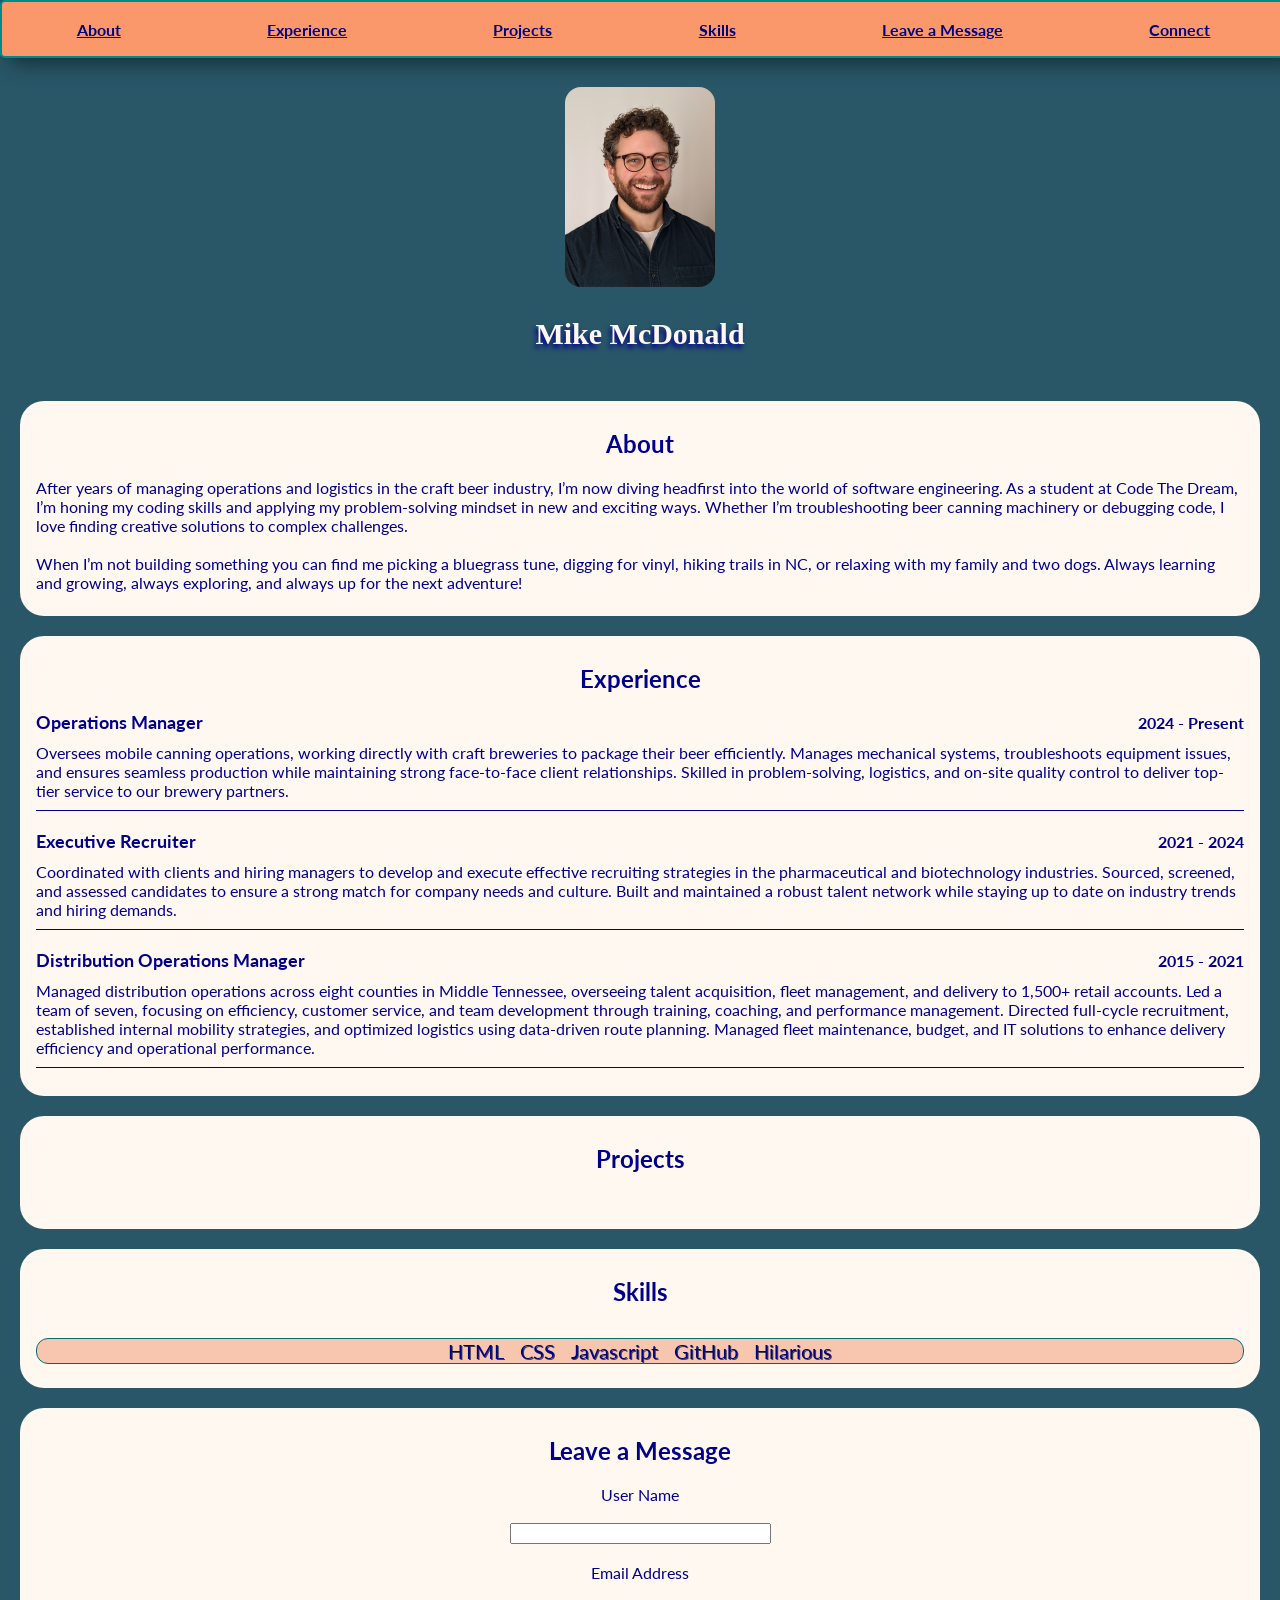
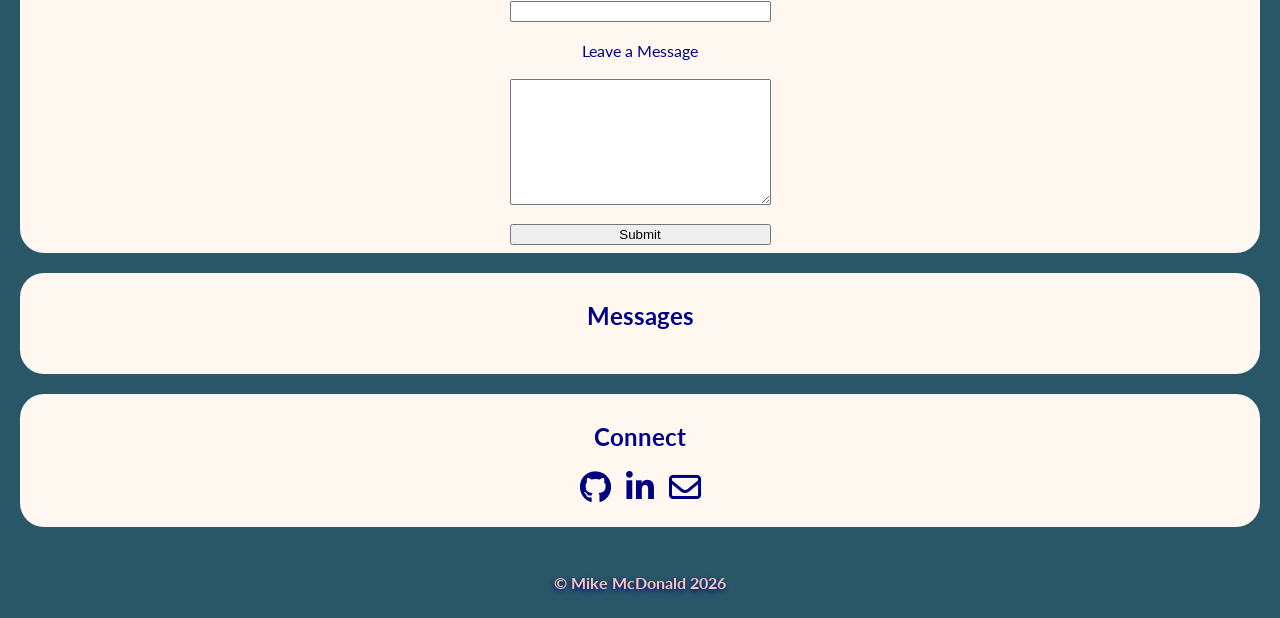
<file: index.html>
<!DOCTYPE html>
<html>
    <head>
        <title>Mike McDonald's Portfolio</title>
        <meta charset="UTF-8">
        <meta name="viewport" content="width=device-width, initial-scale=1.0">
        
        <link rel="preconnect" href="https://fonts.googleapis.com">
        <link rel="preconnect" href="https://fonts.gstatic.com" crossorigin>
        <link href="https://fonts.googleapis.com/css2?family=Lato:ital,wght@0,100;0,300;0,400;0,700;0,900;1,100;1,300;1,400;1,700;1,900&family=Source+Sans+3:ital,wght@0,200..900;1,200..900&display=swap" rel="stylesheet">
        <link rel="stylesheet" href="https://cdnjs.cloudflare.com/ajax/libs/font-awesome/6.7.2/css/all.min.css" integrity="sha512-Evv84Mr4kqVGRNSgIGL/F/aIDqQb7xQ2vcrdIwxfjThSH8CSR7PBEakCr51Ck+w+/U6swU2Im1vVX0SVk9ABhg==" crossorigin="anonymous" referrerpolicy="no-referrer" />
        <link rel="stylesheet" href="css/index.css">
    </head>
    <body>
        <nav class="navbar">
            <ul>
                <li><a href="#about">About</a></li>
                <li><a href="#experience">Experience</a></li>
                <li><a href="#projects">Projects</a></li>
                <li><a href="#skills">Skills</a></li>
                <li><a href="#leaveMessage">Leave a Message</a></li>
                <li><a href="#connect">Connect</a></li>
            </ul>
        </nav>

        <section id="header">
            <section class="image">
                <img src="images/mike-photo.jpg" alt="World's Most Handsome Man">
            </section>
            <h1>Mike McDonald</h1>
        </section>

        <section id="about" class="majorSection">
            <h2>About</h2>
            <section class="about-paragraph">
                <p>After years of managing operations and logistics in the craft beer industry, I’m now diving headfirst into the world of software engineering. As a student at Code The Dream, I’m honing my coding skills and applying my problem-solving mindset in new and exciting ways. Whether I’m troubleshooting beer canning machinery or debugging code, I love finding creative solutions to complex challenges.
<br>
<br>
                When I’m not building something you can find me picking a bluegrass tune, digging for vinyl, hiking trails in NC, or relaxing with my family and two dogs. Always learning and growing, always exploring, and always up for the next adventure!
                </p>
            </section>
        </section>

        <section id="experience" class="majorSection">
            <h2>Experience</h2>

                <div class="job">
                    <div class="job-header">
                        <span class="job-title">Operations Manager</span>
                        <span class="job-date">2024 - Present</span>
                    </div>
                    <div class="job-description">Oversees mobile canning operations, working directly with craft breweries to package their beer efficiently. Manages mechanical systems, troubleshoots equipment issues, and ensures seamless production while maintaining strong face-to-face client relationships. Skilled in problem-solving, logistics, and on-site quality control to deliver top-tier service to our brewery partners.</div>
                </div>

                <div class="job">
                    <div class="job-header">
                        <span class="job-title">Executive Recruiter</span>
                        <span class="job-date">2021 - 2024</span>
                    </div>
                    <div class="job-description">
                        Coordinated with clients and hiring managers to develop and execute effective recruiting strategies in the pharmaceutical and biotechnology industries. Sourced, screened, and assessed candidates to ensure a strong match for company needs and culture. Built and maintained a robust talent network while staying up to date on industry trends and hiring demands.</div>
                </div>

                <div class="job">
                    <div class="job-header">
                        <span class="job-title">Distribution Operations Manager</span>
                        <span class="job-date">2015 - 2021</span>
                    </div>
                    <div class="job-description">Managed distribution operations across eight counties in Middle Tennessee, overseeing talent acquisition, fleet management, and delivery to 1,500+ retail accounts. Led a team of seven, focusing on efficiency, customer service, and team development through training, coaching, and performance management. Directed full-cycle recruitment, established internal mobility strategies, and optimized logistics using data-driven route planning. Managed fleet maintenance, budget, and IT solutions to enhance delivery efficiency and operational performance.</div>
                </div>

        </section>

        <section id="projects" class="majorSection">
            <h2>Projects</h2>
                <ul>
                    
                </ul>
        </section>
        
        <section id="skills" class="majorSection">
            <h2>Skills</h2>
            <ul></ul>
        </section>

        <section id="leaveMessage" class="majorSection">
            <h2>Leave a Message</h2>
            <form name="leave_message" class="messageForm">
                <label for="usersName" class="messageLabel">User Name</label>
                <br>
                <input type="text" name="usersName" required>
                <br>
                <label for="email" class="messageLabel">Email Address</label>
                <br>
                <input type="email" name="email" required>
                <br>
                <label for="usersMessage" class="messageLabel">Leave a Message</label>
                <br>
                <textarea name="usersMessage" rows="8" cols="30px" required></textarea>
                <br>
                <button type="submit" id="button">Submit</button>
            </form>
        </section>

        <section id="messages" class="majorSection">
            <h2>Messages</h2>
            <ul></ul>
        </section>

        <section id="connect" class="majorSection">
            <h2>Connect</h2>
                <ul class="connect-links">
                    <li><a href="https://github.com/MikeMcdonald1/"><i class="fa-brands fa-github"></i></a></li>
                    <li><a href="https://www.linkedin.com/in/mike-mcdonald-480/"><i class="fa-brands fa-linkedin-in"></i></a></li>
                    <li><a href="mailto:mikemcdonaldcs@gmail.com"><i class="fa-regular fa-envelope"></i></a></li>
                </ul>
        </section>

        <script src="js/index.js">

        </script>
    </body>
</html>
</file>
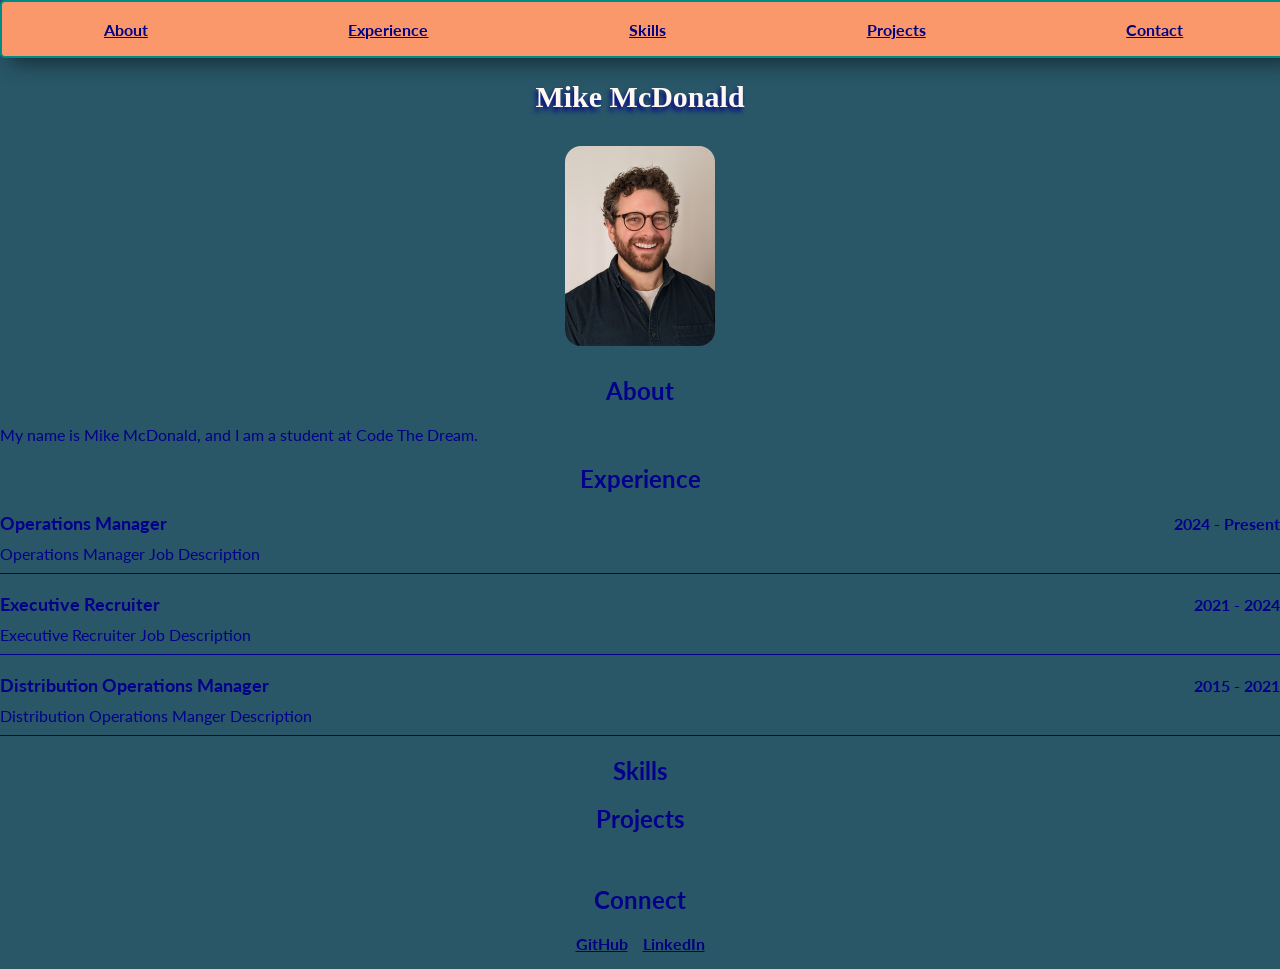
<file: css/index.html>
<!DOCTYPE html>
<html>
    <head>
        <title>Mike McDonald's Portfolio</title>
        <meta charset="UTF-8">
        <meta name="viewport" content="width=device-width, initial-scale=1.0">
        
        <link rel="preconnect" href="https://fonts.googleapis.com">
<link rel="preconnect" href="https://fonts.gstatic.com" crossorigin>
<link href="https://fonts.googleapis.com/css2?family=Lato:ital,wght@0,100;0,300;0,400;0,700;0,900;1,100;1,300;1,400;1,700;1,900&family=Source+Sans+3:ital,wght@0,200..900;1,200..900&display=swap" rel="stylesheet">

        <link rel="stylesheet" href="index.css">
    </head>
    <body>
        <nav class="navbar">
            <ul>
                <li><a href="#about">About</a></li>
                <li><a href="#experience">Experience</a></li>
                <li><a href="#skills">Skills</a></li>
                <li><a href="#projects">Projects</a></li>
                <li><a href="#connect">Contact</a></li>
            </ul>
        </nav>

        <section id="header">
            <h1>Mike McDonald</h1>
            <section class="image">
                <img src="mike-photo.jpg" alt="image of Mike McDonald">
            </section>
        </section>

        <section id="about">
            <h2>About</h2>
            <section class="about-paragraph">
                <p>My name is Mike McDonald, and I am a student at Code The Dream.</p>
            </section>
        </section>

        <section id="experience">
            <h2>Experience</h2>

                <div class="job"> <!-- Holds all the content and elements for each job listing -->
                    <div class="job-header"> <!-- specifically holds job title and date, related items-->
                        <span class="job-title">Operations Manager</span>
                        <span class="job-date">2024 - Present</span>
                    </div>
                    <div class="job-description">Operations Manager Job Description</div>
                </div>

                <div class="job">
                    <div class="job-header">
                        <span class="job-title">Executive Recruiter</span>
                        <span class="job-date">2021 - 2024</span>
                    </div>
                    <div class="job-description">Executive Recruiter Job Description</div>
                </div>

                <div class="job">
                    <div class="job-header">
                        <span class="job-title">Distribution Operations Manager</span>
                        <span class="job-date">2015 - 2021</span>
                    </div>
                    <div class="job-description">Distribution Operations Manger Description</div>
                </div>

        </section>


        <section id="skills">
            <h2>Skills</h2>
            <!-- Using Javascript to insert a list of skills later in the course -->
        </section>

        <section id="projects">
            <h2>Projects</h2>
                <ul>
                    <!-- Using Javascript to add GitHub projects via API call to this section later in the course -->
                </ul>
        </section>

        <section id="connect">
            <h2>Connect</h2>
                <ul class="connect-links">
                    <li><a href="https://github.com/MikeMcdonald1/">GitHub</a></li>
                    <li><a href="https://www.linkedin.com/in/mike-mcdonald-480/">LinkedIn</a></li>
                </ul>
        </section>

    </body>
</html>

<!-- STRETCH GOAL CODE WEEK 9 FOR ADDING IMAGE IN PLACE OF HYPERLINK
    <li><a href="https://github.com/MikeMcdonald1/"><img src="GitHub_Logo.png" alt="GitHub Logo" class="github-logo"></a></li>
    
    I understand the basic idea of adding the image as a link, but I could not get the formatting of the image to match the portfolio. It looked very out of place. -->
</file>
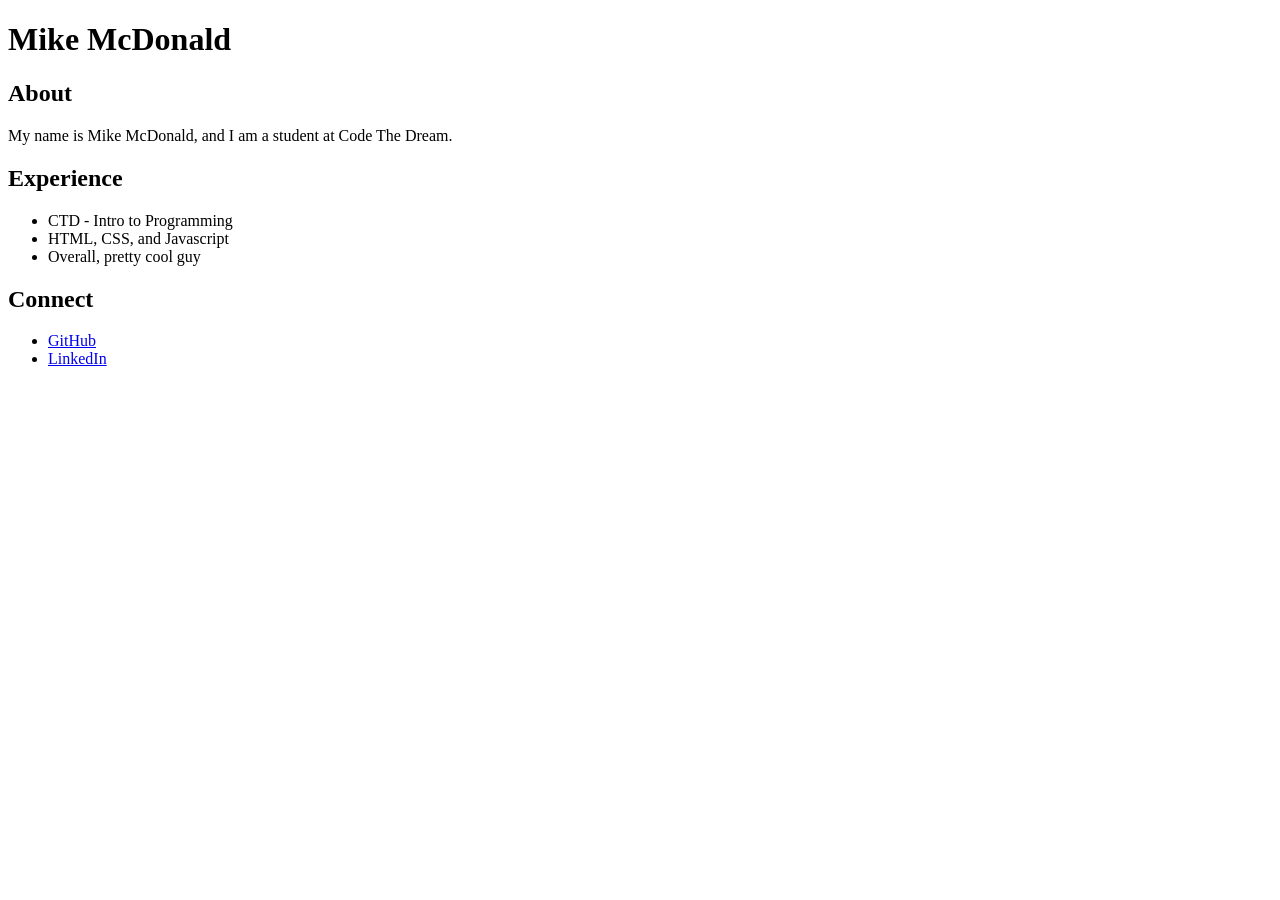
<file: week-7/index.html>
<!DOCTYPE html>
<html>
    <head>
        <title>Mike McDonald's Portfolio</title>
        <meta charset="UTF-8">
        <meta name="viewport" content="width=device-width, initial-scale=1.0">
    </head>
    <body>
        <h1>Mike McDonald</h1>
        <section id="About">
            <h2>About</h2>
                <p>My name is Mike McDonald, and I am a student at Code The Dream.</p>
        </section>
        <section id="Experience">
            <h2>Experience</h2>
                <p>
                    <ul>
                        <li>CTD - Intro to Programming</li>
                        <li>HTML, CSS, and Javascript</li>
                        <li>Overall, pretty cool guy</li>
                    </ul>
                </p>
        </section>
        <section id="Connect">
            <h2>Connect</h2>
                <ul>
                    <li><a href="https://github.com/MikeMcdonald1/">GitHub</a></li>
                    <li><a href="https://www.linkedin.com/in/mike-mcdonald-480/">LinkedIn</a></li>
                </ul>
        </section>
    </body>
</html>
</file>
<file: css/index.css>
/* Desktop-first CSS */

html {
      scroll-padding-top: 4rem;
      overflow-x: hidden;
}

body {
    background-color: #295768;
    color: darkblue;
    font-family: lato;
    margin: auto;
    padding-top: 30px;
    overflow-x: hidden;
}

/* Styling for the navbar */
.navbar {
    position: fixed;
    width: 100%;
    top: 0;
    background-color: #FA986B;
    padding: 0.1em;
    border: 2.5px solid darkcyan;
    border-radius: 5px;
    z-index: 1;
    box-shadow: 10px 5px 20px 0.5px rgba(16, 33, 36, 0.75);
}

/* Styling for the navbar list items */
.navbar ul {
    display: flex;
    justify-content: space-around;
    list-style: none;
    padding: 0;
}

/* Styling for majorSections like About, Experience, Projects, Skills, Leave a Message, and Connect */
.majorSection {
    margin: 1.25rem;
    padding: 0.5rem 1rem;
    background-color: #FFF8F0;
    border-radius: 1.5em;
}

/* Styling for the majorSection headers */

h2 {
    font-size: 24px;
    font-weight: 700;
    color: darkblue;
    text-align: center;
}

/* Styling for Image */
.image {
    display: block;
    margin: 2rem auto 0 auto;
    width: 150px;
}

.image img {
    width: 100%;
    height: auto;
    border-radius: 1rem;
}

/* Styling for the Header */
#header {
    font-family: Tahoma;
    font-size: 1.25rem;
    text-align: center;
    margin-top: 20px;
    padding: 5px;
    color: #FFF8F0;
    text-shadow: -2px 3.5px 5px darkblue;
}

/* Styling for the Experience Section */
.job {
    margin-bottom: 20px;
    border-bottom: 1px solid darkblue;
    padding-bottom: 10px;
}

.job-header {
    display: flex;
    justify-content: space-between;
    align-items: center;
    font-weight: bold;
}

.job-title {
    font-size: 1.1rem;
}

.job-date {
    text-align: right;
}

.job-description {
    margin-top: 10px;
}

/* Styling for the Projects section */
#projects ul {
    margin-top: 2rem;
    padding-left: 0;
    display: flex;
    flex-wrap: wrap;
    justify-content: center;
    align-items: center;
    gap: 1rem;
    width: 100%;
    list-style: none;
}

/* Styling for Projects list items */
#projects li {
    background-color: #F8C6AF;
    padding: 0.75rem;
    border: 1px solid #006D6D;
    border-radius: 0.50rem;
    cursor: pointer;
    transition: all 0.4s;
}

/* Styling for Project list items hover */
#projects li:hover {
    box-shadow: 10px 5px 25px 1px rgba(16, 33, 36, 0.75);
}

a{
    color: navy;
    font-weight: bold;
}

a:hover {
    color:darkcyan; /*hover over skills*/
}

/* Styling for entire Skills section */
#skills {
    cursor:url("data:image/svg+xml;utf8,<svg xmlns='http://www.w3.org/2000/svg'  width='50' height='60' viewport='0 0 100 100' style='fill:black;font-size:30px;'><text y='50%'>👨🏻‍💻</text></svg>") 16 0,auto !important; /*emojicursor.app*/
    transition: all 0.4s;
}

#skills ul {
    margin-top: 2rem;
    padding-left: 0;
    display: flex;
    flex-wrap: wrap;
    justify-content: center;
    align-items: center;
    gap: 1rem;
    max-width: 100%;
    list-style: none;
    background-color: #F8C6AF;
    border-radius: 0.75rem;
    border: 1px solid #006D6D;
}

/* Styling for the Skills section list items */
#skills li {
    font-size: 1.25rem;
    text-shadow: 0.5px 0.5px 0 #444;
}

/* Styling for the Leave a Message form */
.messageForm, .messageLabel {
    display: grid;
    justify-content: center;
    align-items: center;
}

/* Styling for messages that are submitted */
#messages ul {
    display: grid;
    justify-content: center;
    padding-left: 0;
    text-align: center;
    list-style: none;
}

/* Styling for the Leave a Message section submit button */
#messages button {
    margin-left: 10px;
}

/* Styling for the Connect Links section */
.connect-links {
    padding-left: 0;
    display: flex;
    flex-direction: row;
    flex-wrap: nowrap;
    justify-content: center;
    gap: 15px;
    list-style-type: none;
 }

 /* Styling for the Connect Links icons */
 .fa-brands, .fa-regular {
    font-size: 2em;
 }

 /* Styling for the footer */
 footer {
    color:#F8C6AF;
    font-weight: bold;
    text-shadow: -1px 2px 5px darkblue;
 }
 
/*Tablet style CSS (5 html elements changed, 6 property changes total)*/

@media (max-width: 1024px) {
    body {
        font-size: 1.1rem;
        padding-top: 1.5rem;
    }

    .navbar {
        padding: 10px;
    }

    .image {
        margin: 3rem auto 0 auto;
    }

    .about-paragraph, .job-description {
        font-size: 1.2rem;
    }

}

/* Mobile style CSS (5 html elements changed, 7 property changes total) */

@media (max-width: 600px) {
    body {
        font-size: 1.1rem;
        padding-top: 10px;
    }

    .navbar {
        padding-left: 0;
    }

    .navbar ul {
        justify-content: space-evenly;
        font-size: 0.88rem;
    }

    .about-paragraph, .job-description {
        font-size: 1.2rem;
    }

}
</file>
